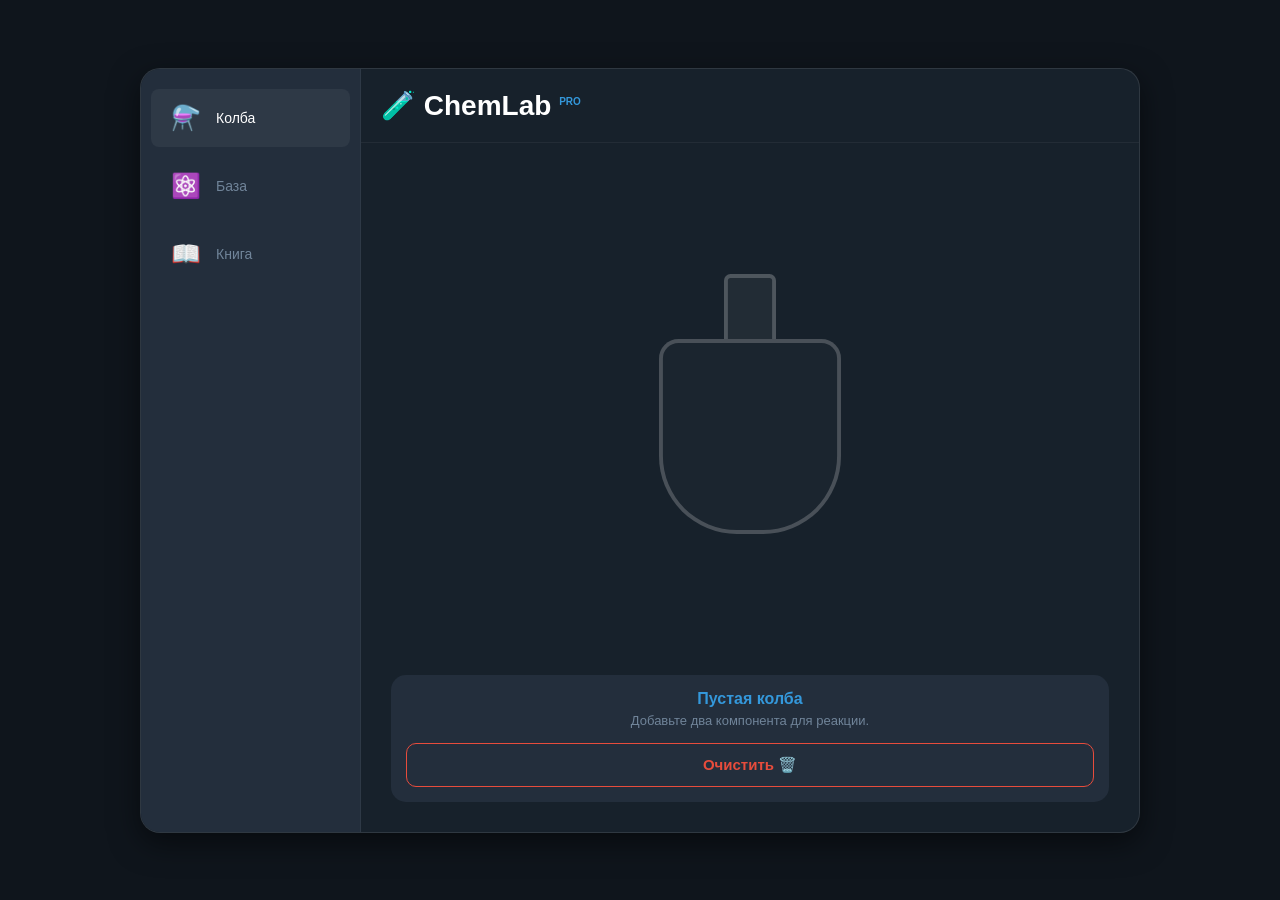
<file: docs/index.html>
<!DOCTYPE html>
<html lang="ru">
<head>
    <meta charset="UTF-8">
    <meta name="viewport" content="width=device-width, initial-scale=1.0, user-scalable=no">
    <title>ChemLab PRO</title>
    <script src="https://telegram.org/js/telegram-web-app.js"></script>
    <link rel="stylesheet" href="style.css">
</head>
<body>
    <div class="app-container">
        
        <nav class="bottom-nav">
            <button class="nav-item active" id="nav-lab">
                <span class="icon">⚗️</span><span>Колба</span>
            </button>
            <button class="nav-item" id="nav-elements">
                <span class="icon">⚛️</span><span>База</span>
            </button>
            <button class="nav-item" id="nav-info">
                <span class="icon">📖</span><span>Книга</span>
            </button>
        </nav>

        <div class="main-content">
            <header class="header">
                <h1>🧪 ChemLab <span style="font-size: 10px; color: #3498db; vertical-align: super;">PRO</span></h1>
            </header>

            <!-- Экран 1: Лаборатория -->
            <main id="view-lab" class="view active-view">
                <div class="flask-area">
                    <div class="flask">
                        <div class="flask-neck"></div>
                        <div class="flask-body">
                            <div id="precipitate" class="precipitate"></div>
                            <div id="liquid" class="liquid"></div>
                            <div id="bubbles" class="bubbles"></div>
                        </div>
                    </div>
                </div>
                <div class="status-panel">
                    <h3 id="reaction-title">Пустая колба</h3>
                    <p id="reaction-desc">Добавьте два компонента для реакции.</p>
                    <button id="reset-btn" class="action-btn clear">Очистить 🗑️</button>
                </div>
            </main>

            <!-- Экран 2: База элементов -->
            <main id="view-elements" class="view">
                <input type="text" id="search-input" class="search-bar" placeholder="🔍 Поиск элемента...">
                <div class="grid-container" id="elements-grid"></div>
            </main>

            <!-- Экран 3: КНИГА (Инфо) -->
            <main id="view-info" class="view">
                
                <!-- Оглавление -->
                <div id="book-toc" class="book-toc">
                    <h2>📖 Химическая энциклопедия</h2>
                    <p style="color: var(--hint); font-size: 13px; margin-bottom: 15px;">Выберите вещество для чтения</p>
                    <div id="toc-list" class="toc-list"></div>
                </div>

                <!-- Страница книги -->
                <div id="info-card" class="book-page" style="display: none;">
                    <button class="back-btn" id="back-to-toc">← К оглавлению</button>
                    
                    <div class="book-header">
                        <div id="info-symbol" class="info-symbol">H</div>
                        <div>
                            <h2 id="info-name">Водород</h2>
                            <p id="info-type" class="book-type">Неметалл</p>
                        </div>
                    </div>
                    
                    <div class="book-content">
                        <p id="info-desc" class="book-desc">Описание...</p>
                        <h4 style="margin-top: 15px; margin-bottom: 5px; border-bottom: 1px solid #ccc; padding-bottom: 5px;">Взаимодействует с:</h4>
                        <div id="info-reacts" class="tags-container"></div>
                    </div>

                    <div class="book-footer">
                        <button id="prev-page" class="page-btn">← Пред.</button>
                        <span id="page-num" class="page-num">1</span>
                        <button id="next-page" class="page-btn">След. →</button>
                    </div>

                    <button id="add-to-flask-btn" class="action-btn add" style="margin-top: 10px;">➕ Залить в колбу</button>
                </div>

            </main>
        </div>

    </div>
    <script src="app.js"></script>
</body>
</html>
</file>
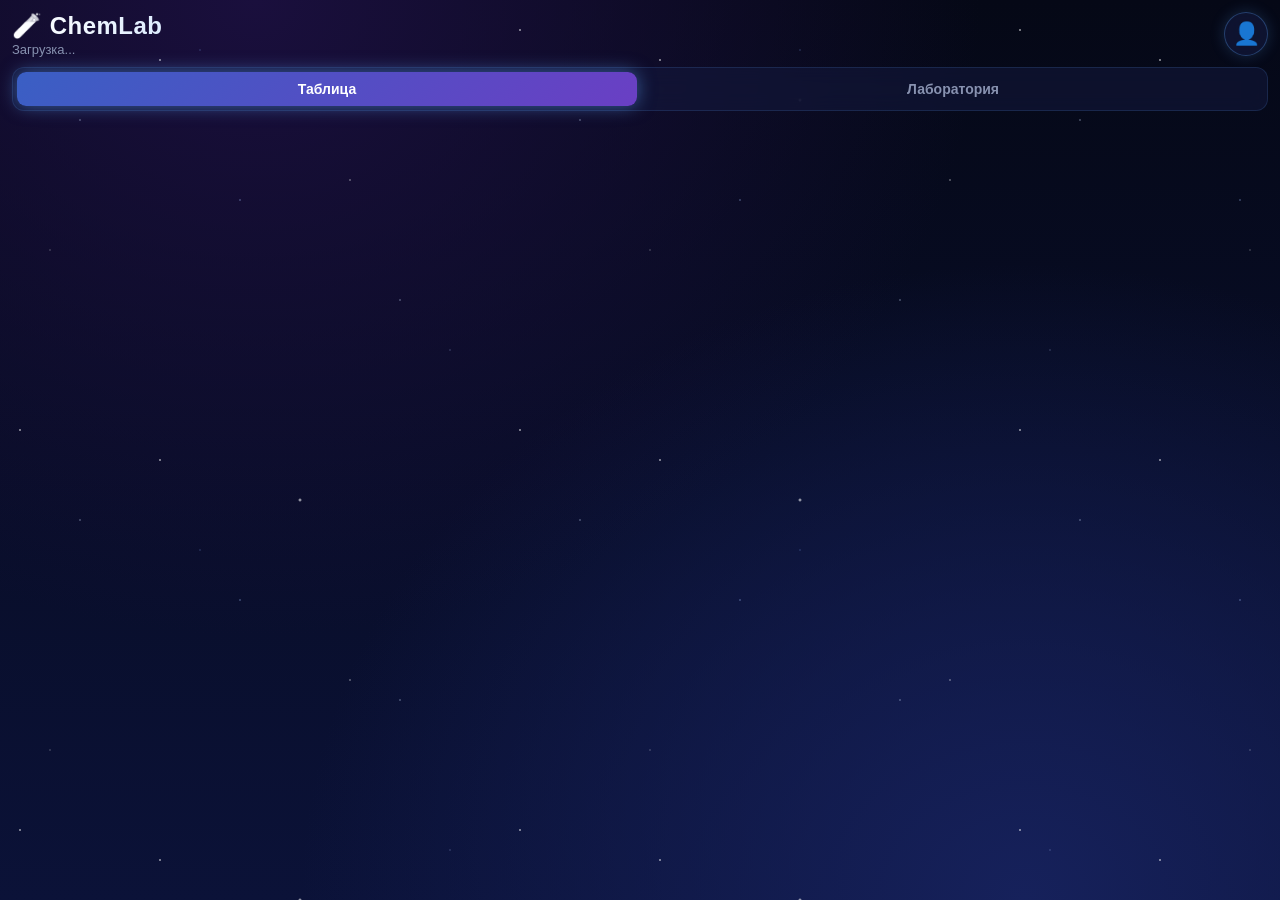
<file: webapp/index.html>
<!DOCTYPE html>
<html lang="ru">
<head>
    <meta charset="UTF-8" />
    <meta name="viewport" content="width=device-width, initial-scale=1.0, maximum-scale=1.0, user-scalable=no" />
    <title>ChemLab</title>
    <script src="https://telegram.org/js/telegram-web-app.js"></script>
    <link rel="stylesheet" href="style.css" />
</head>
<body>
    <div id="effects-layer"></div>

    <header>
        <div class="header-left">
            <h1>🧪 ChemLab</h1>
            <p id="user-info">Загрузка...</p>
        </div>
        <button id="profile-btn" class="profile-btn">
            <span id="profile-avatar">👤</span>
        </button>
    </header>

    <nav class="tabs">
        <button class="tab active" data-tab="table">Таблица</button>
        <button class="tab" data-tab="lab">Лаборатория</button>
    </nav>

    <main>
        <section data-view="table">
            <div id="periodic-table" class="periodic-table"></div>
            <div id="details-panel" class="details-panel hidden">
                <button id="close-details" class="close-btn">✕</button>
                <div id="details-content"></div>
            </div>
        </section>

        <section data-view="lab" class="hidden">
            <div class="quick-add">
                <input type="text" id="quick-input" placeholder="Номер, символ или формула" />
                <button id="quick-btn">+</button>
            </div>

            <div class="reactor">
                <div class="reactor-label">Реактор</div>
                <div id="reactor-items" class="reactor-items">
                    <div class="reactor-empty">Добавь реагенты из палитры ↓</div>
                </div>
                <div class="reactor-actions">
                    <button id="clear-btn" class="btn-secondary">Очистить</button>
                    <button id="mix-btn" class="btn-primary">⚡ Смешать!</button>
                </div>
            </div>

            <div id="result-area" class="result-area"></div>

            <div class="palette-label">Элементы</div>
            <div id="palette" class="palette"></div>

            <div class="palette-label" style="margin-top: 18px;">Соединения</div>
            <div id="molecules-palette" class="palette molecules"></div>
        </section>
    </main>

    <!-- Профиль -->
    <div id="profile-modal" class="profile-modal hidden">
        <div class="profile-content">
            <button id="profile-close" class="close-btn">✕</button>

            <div class="profile-header">
                <div class="profile-avatar-big" id="profile-avatar-big">👤</div>
                <div class="profile-name" id="profile-name">Пользователь</div>
                <div class="profile-sub" id="profile-sub">@username</div>
            </div>

            <div class="profile-stats">
                <div class="stat">
                    <div class="stat-value" id="stat-total">0</div>
                    <div class="stat-label">Реакций</div>
                </div>
                <div class="stat">
                    <div class="stat-value" id="stat-unique">0</div>
                    <div class="stat-label">Уникальных</div>
                </div>
                <div class="stat">
                    <div class="stat-value" id="stat-progress">0%</div>
                    <div class="stat-label">База</div>
                </div>
            </div>

            <div class="profile-section-title">
                <span>История</span>
                <button id="clear-history" class="link-btn">Очистить</button>
            </div>

            <div id="history-list" class="history-list">
                <div class="history-empty">Здесь появятся твои реакции</div>
            </div>
        </div>
    </div>

    <script src="app.js"></script>
</body>
</html>
</file>
<file: docs/style.css>
:root {
    --bg: var(--tg-theme-bg-color, #17212b);
    --text: var(--tg-theme-text-color, #ffffff);
    --hint: var(--tg-theme-hint-color, #708499);
    --btn-bg: var(--tg-theme-secondary-bg-color, #232e3c);
    --accent: #3498db;
    
    --paper-bg: #fdf6e3;
    --paper-text: #333333;
    --paper-hint: #666666;
}

* { box-sizing: border-box; -webkit-tap-highlight-color: transparent; }

body {
    font-family: -apple-system, BlinkMacSystemFont, 'Segoe UI', Roboto, sans-serif;
    background: var(--bg);
    color: var(--text);
    margin: 0; padding: 0;
    height: 100vh;
    overflow: hidden;
    display: flex;
    justify-content: center;
}

.app-container {
    display: flex;
    flex-direction: column;
    height: 100%;
    width: 100%;
    background: var(--bg);
}

.main-content {
    flex: 1;
    display: flex;
    flex-direction: column;
    overflow: hidden;
}

.header { text-align: center; padding: 15px 0; font-size: 14px; font-weight: bold; border-bottom: 1px solid rgba(255,255,255,0.05); }

/* --- Навигация --- */
.bottom-nav { display: flex; background: var(--btn-bg); border-top: 1px solid rgba(255,255,255,0.05); padding: 5px; order: 2; }
.nav-item { flex: 1; display: flex; flex-direction: column; align-items: center; background: transparent; border: none; color: var(--hint); font-size: 11px; padding: 8px 0; border-radius: 8px; transition: 0.2s; cursor: pointer; }
.nav-item.active { color: var(--text); background: rgba(255,255,255,0.05); }
.nav-item .icon { font-size: 20px; margin-bottom: 2px; }

/* --- Экраны --- */
.view { display: none; flex-direction: column; padding: 15px; overflow-y: auto; flex: 1; }
.view.active-view { display: flex; }

/* --- Лаборатория --- */
.flask-area { flex: 1; display: flex; justify-content: center; align-items: center; min-height: 250px; }
.flask { position: relative; width: 140px; height: 200px; }
.flask-neck { width: 40px; height: 50px; background: rgba(255,255,255,0.05); border: 3px solid rgba(255,255,255,0.2); border-bottom: none; margin: 0 auto; border-radius: 5px 5px 0 0; }
.flask-body { position: absolute; bottom: 0; width: 100%; height: 150px; background: rgba(255,255,255,0.02); border: 3px solid rgba(255,255,255,0.2); border-radius: 15px 15px 60px 60px; overflow: hidden; display: flex; align-items: flex-end; }
.liquid { width: 100%; height: 0%; background-color: transparent; transition: all 0.5s ease-in-out; position: absolute; bottom: 0; z-index: 1; }
.precipitate { position: absolute; bottom: 0; width: 100%; height: 0%; background: #95a5a6; z-index: 0; transition: all 0.5s; opacity: 0.9; border-top-left-radius: 20px; border-top-right-radius: 20px; }
.bubbles { position: absolute; bottom: 0; width: 100%; height: 100%; z-index: 2; pointer-events: none; }
.bubble { position: absolute; bottom: 0; background: rgba(255, 255, 255, 0.7); border-radius: 50%; animation: rise 1s infinite ease-in; }
@keyframes rise { 0% { transform: translateY(0); opacity: 1; } 100% { transform: translateY(-150px); opacity: 0; } }

.status-panel { background: var(--btn-bg); border-radius: 15px; padding: 15px; text-align: center; margin-top: 10px; }
.status-panel h3 { margin: 0 0 5px 0; font-size: 16px; color: var(--accent); }
.status-panel p { margin: 0; font-size: 13px; color: var(--hint); }

/* --- Поиск и Сетка --- */
.search-bar { width: 100%; padding: 12px; border-radius: 10px; border: 1px solid rgba(255,255,255,0.1); background: var(--btn-bg); color: var(--text); font-size: 14px; margin-bottom: 15px; outline: none; }
.grid-container { display: grid; grid-template-columns: 1fr 1fr; gap: 10px; padding-bottom: 20px; }
.chem-card { background: var(--btn-bg); border-radius: 12px; padding: 15px 10px; text-align: center; border-bottom: 4px solid var(--color); cursor: pointer; }
.chem-card .sym { font-size: 20px; font-weight: bold; color: var(--color); }
.chem-card .name { font-size: 12px; margin-top: 5px; color: var(--text); }

/* --- КНИГА: Оглавление --- */
.book-toc { padding-bottom: 20px; }
.book-toc h2 { text-align: center; margin-top: 0; }
.toc-list { display: flex; flex-direction: column; gap: 5px; }
.toc-item { display: flex; justify-content: space-between; padding: 10px; background: var(--btn-bg); border-radius: 8px; cursor: pointer; border-left: 4px solid var(--color); font-size: 14px; }
.toc-item:active { background: rgba(255,255,255,0.1); }
.toc-item .toc-dots { flex-grow: 1; border-bottom: 1px dotted var(--hint); margin: 0 10px; opacity: 0.3; margin-bottom: 5px; }
.toc-item .toc-page { color: var(--hint); font-size: 12px; }

/* --- КНИГА: Страница --- */
.book-page { 
    background: var(--paper-bg); 
    color: var(--paper-text); 
    border-radius: 5px 15px 15px 5px;
    padding: 25px 25px 25px 35px; /* Увеличили отступ слева, чтобы текст не наезжал на корешок */
    box-shadow: -5px 5px 15px rgba(0,0,0,0.3), inset 5px 0 10px rgba(0,0,0,0.05); 
    position: relative;
    font-family: 'Georgia', serif;
    border-left: 5px solid #d4c5a9;
    min-height: 100%;
}

.back-btn { background: transparent; border: none; color: var(--paper-hint); font-size: 14px; text-align: left; padding: 0 0 15px 0; cursor: pointer; font-family: sans-serif;}

.book-header { 
    display: flex; 
    align-items: center; 
    gap: 15px; 
    margin-bottom: 20px; 
    border-bottom: 2px solid #d4c5a9; 
    padding-bottom: 15px; 
    flex-wrap: wrap; /* Если формула длинная, перенесет на новую строку */
}

/* ИСПРАВЛЕНИЕ: Теперь это прямоугольник, который подстраивается под длину текста */
.info-symbol { 
    font-size: 32px; 
    font-weight: bold; 
    background: rgba(0,0,0,0.05); 
    min-width: 70px;
    height: 70px;
    padding: 0 15px; /* Отступы по бокам */
    display: flex; 
    align-items: center; 
    justify-content: center; 
    border-radius: 12px; /* Скругленные углы вместо круга */
    color: #333; 
}

.book-header h2 { margin: 0; font-size: 22px; color: #222; }
.book-type { margin: 0; color: var(--paper-hint); font-size: 14px; font-style: italic; }

.book-content { min-height: 200px; font-size: 16px; line-height: 1.6; }
.book-desc { margin-bottom: 15px; text-indent: 25px; }
.tags-container { display: flex; flex-wrap: wrap; gap: 8px; margin-top: 10px;}
.tag { 
    background: #fff; 
    padding: 5px 10px; 
    border-radius: 4px; 
    font-size: 13px; 
    color: #333; 
    border: 1px solid #d4c5a9; 
    font-family: sans-serif;
    box-shadow: 1px 1px 3px rgba(0,0,0,0.05);
}

.book-footer { display: flex; justify-content: space-between; align-items: center; margin-top: 30px; padding-top: 15px; border-top: 1px solid #d4c5a9; font-family: sans-serif; }
.page-btn { background: transparent; border: none; color: #2980b9; font-size: 14px; cursor: pointer; font-weight: bold; }
.page-btn:disabled { color: #ccc; cursor: not-allowed; }
.page-num { font-size: 13px; color: var(--paper-hint); font-style: italic;}

/* --- Кнопки --- */
.action-btn { width: 100%; padding: 12px; border: none; border-radius: 10px; font-weight: bold; font-size: 15px; margin-top: 20px; cursor: pointer; font-family: sans-serif;}
.action-btn.add { background: #3498db; color: white; box-shadow: 0 4px 10px rgba(52, 152, 219, 0.3); }
.action-btn.clear { background: transparent; border: 1px solid #e74c3c; color: #e74c3c; margin-top: 15px; }

/* ========================================= */
/* ======== ПК ВЕРСИЯ (ЭКРАН > 768px) ====== */
/* ========================================= */
@media (min-width: 768px) {
    body { background: #0f151c; align-items: center; }
    .app-container { flex-direction: row; max-width: 1000px; height: 85vh; border-radius: 20px; box-shadow: 0 10px 30px rgba(0,0,0,0.5); overflow: hidden; border: 1px solid rgba(255,255,255,0.1); }
    
    .bottom-nav { flex-direction: column; width: 220px; border-top: none; border-right: 1px solid rgba(255,255,255,0.05); padding: 20px 10px; order: -1; justify-content: flex-start; gap: 10px; }
    .nav-item { flex: 0 0 auto; flex-direction: row; justify-content: flex-start; padding: 15px 20px; font-size: 14px; gap: 15px; }
    .nav-item .icon { margin-bottom: 0; font-size: 24px; }
    
    .header { padding: 20px; text-align: left; border-bottom: 1px solid rgba(255,255,255,0.05); }
    .header h1 { margin: 0; }
    .view { padding: 30px; }
    .grid-container { grid-template-columns: repeat(auto-fill, minmax(130px, 1fr)); gap: 15px; }
    .flask { transform: scale(1.3); margin-bottom: 30px; }
    
    /* На ПК страница книги выглядит еще более объемной */
    .book-page { padding: 40px 40px 40px 50px; }
}
</file>
<file: webapp/style.css>
:root {
    --bg-1: #050816;
    --bg-2: #0b1238;
    --bg-3: #1a0f3d;
    --text: #eaf0ff;
    --hint: #8892b0;
    --card: rgba(20, 27, 65, 0.6);
    --accent: #5288c1;
    --accent-glow: #5fa8ff;
    --alkali: #ff6b6b;
    --alkaline: #ffa94d;
    --transition: #ffd43b;
    --post-transition: #69db7c;
    --metalloid: #38d9a9;
    --nonmetal: #4dabf7;
    --halogen: #9775fa;
    --noble: #f783ac;
}

* { box-sizing: border-box; margin: 0; padding: 0; }
html, body { overscroll-behavior: none; }

body {
    font-family: -apple-system, BlinkMacSystemFont, "Segoe UI", Roboto, sans-serif;
    background: radial-gradient(ellipse at 20% 0%, var(--bg-3) 0%, transparent 50%),
                radial-gradient(ellipse at 80% 100%, #16215b 0%, transparent 50%),
                linear-gradient(180deg, var(--bg-1) 0%, var(--bg-2) 100%);
    background-attachment: fixed;
    color: var(--text);
    padding: 12px;
    min-height: 100vh;
    position: relative;
    overflow-x: hidden;
}

body::before, body::after {
    content: "";
    position: fixed;
    inset: 0;
    pointer-events: none;
    z-index: 0;
    background-repeat: repeat;
}
body::before {
    background-image:
        radial-gradient(1.5px 1.5px at 20px 30px, #fff, transparent),
        radial-gradient(1px 1px at 80px 120px, #cfe0ff, transparent),
        radial-gradient(1.5px 1.5px at 160px 60px, #fff, transparent),
        radial-gradient(1px 1px at 240px 200px, #a9c4ff, transparent),
        radial-gradient(2px 2px at 300px 100px, #fff, transparent),
        radial-gradient(1px 1px at 400px 300px, #cfe0ff, transparent);
    background-size: 500px 400px;
    opacity: 0.85;
    animation: twinkle 4s ease-in-out infinite alternate;
}
body::after {
    background-image:
        radial-gradient(1px 1px at 50px 250px, #fff, transparent),
        radial-gradient(1px 1px at 200px 50px, #8ab4ff, transparent),
        radial-gradient(1.5px 1.5px at 350px 180px, #fff, transparent),
        radial-gradient(1px 1px at 450px 350px, #b8c9ff, transparent);
    background-size: 600px 500px;
    opacity: 0.5;
    animation: twinkle 6s ease-in-out infinite alternate-reverse;
}
@keyframes twinkle { 0% { opacity: 0.3; } 100% { opacity: 0.9; } }

header, nav, main { position: relative; z-index: 1; }

header { margin-bottom: 10px; }
header h1 {
    font-size: 24px;
    margin-bottom: 2px;
    background: linear-gradient(90deg, #fff 0%, #5fa8ff 60%, #a56bff 100%);
    -webkit-background-clip: text;
    -webkit-text-fill-color: transparent;
    background-clip: text;
    letter-spacing: 0.5px;
}
#user-info { color: var(--hint); font-size: 13px; }
.hidden { display: none !important; }

.tabs {
    display: flex;
    gap: 6px;
    background: rgba(20, 27, 65, 0.5);
    backdrop-filter: blur(10px);
    -webkit-backdrop-filter: blur(10px);
    border: 1px solid rgba(95, 168, 255, 0.15);
    border-radius: 12px;
    padding: 4px;
    margin-bottom: 14px;
}
.tab {
    flex: 1;
    padding: 9px;
    border: none;
    background: transparent;
    color: var(--hint);
    font-size: 14px;
    font-weight: 600;
    border-radius: 9px;
    cursor: pointer;
    transition: all 0.2s;
}
.tab.active {
    background: linear-gradient(135deg, #3a5fc4, #6a3fc4);
    color: #fff;
    box-shadow: 0 0 18px rgba(95, 168, 255, 0.5);
}

.periodic-table {
    display: grid;
    grid-template-columns: repeat(18, 1fr);
    gap: 2px;
    margin-bottom: 20px;
}
.element {
    aspect-ratio: 1;
    background: var(--card);
    border-radius: 4px;
    display: flex;
    flex-direction: column;
    align-items: center;
    justify-content: center;
    cursor: pointer;
    padding: 2px;
    transition: transform 0.15s, box-shadow 0.2s;
    position: relative;
    min-width: 0;
    overflow: hidden;
    user-select: none;
}
.element:hover { box-shadow: 0 0 12px currentColor; z-index: 2; }
.element:active { transform: scale(0.9); }
.element .num { font-size: 7px; color: var(--hint); line-height: 1; position: absolute; top: 2px; left: 3px; }
.element .sym { font-size: 13px; font-weight: 700; line-height: 1; }
.element .name { font-size: 6px; color: var(--hint); line-height: 1; margin-top: 1px; text-align: center; overflow: hidden; text-overflow: ellipsis; white-space: nowrap; max-width: 100%; }

.element.alkali { background: var(--alkali); color: #1a1a1a; }
.element.alkaline { background: var(--alkaline); color: #1a1a1a; }
.element.transition { background: var(--transition); color: #1a1a1a; }
.element.post-transition { background: var(--post-transition); color: #1a1a1a; }
.element.metalloid { background: var(--metalloid); color: #1a1a1a; }
.element.nonmetal { background: var(--nonmetal); color: #1a1a1a; }
.element.halogen { background: var(--halogen); color: #fff; }
.element.noble { background: var(--noble); color: #1a1a1a; }

.element.alkali .num, .element.alkaline .num, .element.transition .num,
.element.post-transition .num, .element.metalloid .num, .element.nonmetal .num,
.element.noble .num { color: rgba(0,0,0,0.5); }
.element.alkali .name, .element.alkaline .name, .element.transition .name,
.element.post-transition .name, .element.metalloid .name, .element.nonmetal .name,
.element.noble .name { color: rgba(0,0,0,0.6); }
.element.halogen .num, .element.halogen .name { color: rgba(255,255,255,0.75); }

.details-panel {
    position: fixed;
    bottom: 0; left: 0; right: 0;
    background: rgba(11, 18, 56, 0.92);
    backdrop-filter: blur(20px);
    -webkit-backdrop-filter: blur(20px);
    border-top: 1px solid rgba(95, 168, 255, 0.3);
    border-radius: 20px 20px 0 0;
    padding: 20px;
    max-height: 70vh;
    overflow-y: auto;
    box-shadow: 0 -10px 40px rgba(95, 168, 255, 0.25);
    transition: transform 0.3s ease;
    z-index: 100;
}
.details-panel.hidden { transform: translateY(110%); }
.close-btn { position: absolute; top: 12px; right: 16px; background: transparent; border: none; color: var(--hint); font-size: 20px; cursor: pointer; padding: 4px 8px; }
.details-panel .symbol-large { display: inline-block; font-size: 48px; font-weight: 700; margin-right: 12px; vertical-align: middle; text-shadow: 0 0 20px currentColor; }
.details-panel .element-name { display: inline-block; font-size: 22px; vertical-align: middle; }
.details-panel .row { display: flex; justify-content: space-between; padding: 8px 0; border-bottom: 1px solid rgba(95, 168, 255, 0.12); font-size: 14px; }
.details-panel .row span:first-child { color: var(--hint); }
.details-panel .desc { margin-top: 14px; font-size: 14px; line-height: 1.5; opacity: 0.9; }

.quick-add { display: flex; gap: 8px; margin-bottom: 12px; }
.quick-add input {
    flex: 1;
    padding: 12px 14px;
    border-radius: 10px;
    border: 1px solid rgba(95, 168, 255, 0.25);
    background: rgba(20, 27, 65, 0.6);
    backdrop-filter: blur(8px);
    color: var(--text);
    font-size: 15px;
    outline: none;
    transition: all 0.15s;
}
.quick-add input:focus {
    border-color: var(--accent-glow);
    box-shadow: 0 0 15px rgba(95, 168, 255, 0.5);
}
.quick-add button {
    width: 48px;
    border: none;
    border-radius: 10px;
    background: linear-gradient(135deg, #3a5fc4, #6a3fc4);
    color: #fff;
    font-size: 22px;
    font-weight: 700;
    cursor: pointer;
    transition: transform 0.1s, box-shadow 0.2s;
    box-shadow: 0 0 15px rgba(95, 168, 255, 0.4);
}
.quick-add button:active { transform: scale(0.95); }

.reactor {
    background: rgba(20, 27, 65, 0.55);
    backdrop-filter: blur(12px);
    -webkit-backdrop-filter: blur(12px);
    border-radius: 14px;
    padding: 14px;
    margin-bottom: 12px;
    border: 2px dashed rgba(95, 168, 255, 0.35);
    min-height: 130px;
    position: relative;
    overflow: hidden;
    transition: border-color 0.3s, box-shadow 0.3s;
}
.reactor::before {
    content: "";
    position: absolute;
    inset: -50%;
    background: conic-gradient(from 0deg, transparent, rgba(95, 168, 255, 0.15), transparent 30%);
    animation: rotate-glow 6s linear infinite;
    pointer-events: none;
    z-index: 0;
}
@keyframes rotate-glow { to { transform: rotate(360deg); } }
.reactor > * { position: relative; z-index: 1; }
.reactor.active {
    border-color: rgba(95, 168, 255, 0.9);
    box-shadow: 0 0 30px rgba(95, 168, 255, 0.5), inset 0 0 30px rgba(95, 168, 255, 0.1);
}
.reactor-label {
    font-size: 12px;
    color: var(--hint);
    text-transform: uppercase;
    letter-spacing: 2px;
    margin-bottom: 10px;
}
.reactor-items { display: flex; flex-wrap: wrap; gap: 8px; min-height: 50px; align-items: center; }
.reactor-empty { color: var(--hint); font-size: 13px; font-style: italic; }

.chip {
    background: linear-gradient(135deg, #3a5fc4, #5fa8ff);
    color: #fff;
    padding: 8px 14px;
    border-radius: 20px;
    font-weight: 700;
    font-size: 15px;
    cursor: pointer;
    transition: transform 0.1s, box-shadow 0.2s;
    user-select: none;
    animation: pop-in 0.25s cubic-bezier(0.34, 1.56, 0.64, 1);
    display: inline-flex;
    align-items: center;
    gap: 6px;
    box-shadow: 0 0 12px rgba(95, 168, 255, 0.5);
}
.chip:active { transform: scale(0.9); }
.chip-index { font-size: 10px; opacity: 0.7; font-weight: 400; }
@keyframes pop-in {
    from { transform: scale(0); opacity: 0; }
    to { transform: scale(1); opacity: 1; }
}

.reactor-actions { display: flex; gap: 8px; margin-top: 14px; }
.btn-primary, .btn-secondary {
    flex: 1;
    padding: 12px;
    border: none;
    border-radius: 10px;
    font-size: 15px;
    font-weight: 700;
    cursor: pointer;
    transition: transform 0.1s, box-shadow 0.2s;
}
.btn-primary {
    background: linear-gradient(135deg, #6a3fc4, #a56bff);
    color: #fff;
    box-shadow: 0 0 20px rgba(165, 107, 255, 0.5);
}
.btn-primary:active { transform: scale(0.97); box-shadow: 0 0 30px rgba(165, 107, 255, 0.9); }
.btn-secondary {
    background: rgba(95, 168, 255, 0.12);
    color: var(--text);
    border: 1px solid rgba(95, 168, 255, 0.25);
}
.btn-secondary:active { transform: scale(0.97); }

.result-area { margin-bottom: 16px; }
.result-card {
    background: rgba(20, 27, 65, 0.7);
    backdrop-filter: blur(14px);
    -webkit-backdrop-filter: blur(14px);
    border-radius: 14px;
    padding: 18px;
    animation: slide-up 0.35s cubic-bezier(0.34, 1.56, 0.64, 1);
    border-left: 5px solid var(--accent-glow);
    box-shadow: 0 8px 30px rgba(0,0,0,0.4);
}
.result-card.success {
    border-left-color: #51cf66;
    box-shadow: 0 0 30px rgba(81, 207, 102, 0.3), 0 8px 30px rgba(0,0,0,0.4);
}
.result-card.nothing { border-left-color: #868e96; }
.result-card.error {
    border-left-color: #ff6b6b;
    box-shadow: 0 0 30px rgba(255, 107, 107, 0.3), 0 8px 30px rgba(0,0,0,0.4);
}
.result-card .emoji-big {
    font-size: 44px;
    margin-bottom: 8px;
    display: block;
    animation: bounce 0.8s cubic-bezier(0.34, 1.56, 0.64, 1);
    text-shadow: 0 0 20px currentColor;
}
.result-card .reaction-name { font-size: 20px; font-weight: 700; margin-bottom: 4px; }
.result-card .reaction-eq {
    font-family: "Courier New", monospace;
    font-size: 15px;
    color: var(--accent-glow);
    margin-bottom: 10px;
    padding: 10px 12px;
    background: rgba(95, 168, 255, 0.12);
    border: 1px solid rgba(95, 168, 255, 0.2);
    border-radius: 8px;
    text-align: center;
    overflow-x: auto;
    text-shadow: 0 0 8px rgba(95, 168, 255, 0.6);
}
.result-card .reaction-effect { font-size: 13px; color: var(--hint); margin-bottom: 10px; }
.result-card .reaction-desc { font-size: 14px; line-height: 1.5; }
.result-card.nothing .reaction-name { color: var(--hint); }

@keyframes slide-up {
    from { transform: translateY(20px); opacity: 0; }
    to { transform: translateY(0); opacity: 1; }
}
@keyframes bounce {
    0% { transform: scale(0); }
    60% { transform: scale(1.4); }
    100% { transform: scale(1); }
}

.palette-label {
    font-size: 12px;
    color: var(--hint);
    text-transform: uppercase;
    letter-spacing: 2px;
    margin-bottom: 8px;
}
.palette {
    display: grid;
    grid-template-columns: repeat(9, 1fr);
    gap: 4px;
    padding-bottom: 12px;
}
.palette.molecules {
    grid-template-columns: repeat(6, 1fr);
    gap: 3px;
    padding-bottom: 20px;
}
.palette-btn {
    aspect-ratio: 1;
    border: none;
    border-radius: 6px;
    font-weight: 700;
    font-size: 12px;
    cursor: pointer;
    color: #1a1a1a;
    transition: transform 0.1s, box-shadow 0.2s;
    user-select: none;
    padding: 0;
    min-width: 0;
}
.palette-btn:active { transform: scale(0.85); }
.palette-btn.alkali { background: var(--alkali); }
.palette-btn.alkaline { background: var(--alkaline); }
.palette-btn.transition { background: var(--transition); }
.palette-btn.post-transition { background: var(--post-transition); }
.palette-btn.metalloid { background: var(--metalloid); }
.palette-btn.nonmetal { background: var(--nonmetal); }
.palette-btn.halogen { background: var(--halogen); color: #fff; }
.palette-btn.noble { background: var(--noble); }
.palette-btn.hint {
    box-shadow: 0 0 0 2px #51cf66, 0 0 14px rgba(81,207,102,0.8);
    animation: hint-pulse 1.5s ease-in-out infinite;
}
@keyframes hint-pulse {
    0%, 100% { box-shadow: 0 0 0 2px #51cf66, 0 0 8px rgba(81,207,102,0.5); }
    50% { box-shadow: 0 0 0 2px #51cf66, 0 0 20px rgba(81,207,102,1); }
}

.palette-btn.molecule {
    font-size: 10px;
    font-weight: 700;
    color: #fff;
    padding: 4px;
    text-shadow: 0 1px 2px rgba(0,0,0,0.4);
}
.palette-btn.mol-water { background: linear-gradient(135deg, #4dabf7, #1c7ed6); }
.palette-btn.mol-acid  { background: linear-gradient(135deg, #ff6b6b, #c92a2a); }
.palette-btn.mol-base  { background: linear-gradient(135deg, #9775fa, #5f3dc4); }
.palette-btn.mol-gas   { background: linear-gradient(135deg, #38d9a9, #099268); }
.palette-btn.mol-oxide { background: linear-gradient(135deg, #ffa94d, #d9480f); }
.palette-btn.mol-salt  { background: linear-gradient(135deg, #adb5bd, #495057); }

.flash {
    position: fixed;
    inset: 0;
    pointer-events: none;
    z-index: 999;
    animation: flash-out 0.6s ease-out forwards;
}
@keyframes flash-out { from { opacity: 1; } to { opacity: 0; } }

.shake { animation: shake-anim 0.5s cubic-bezier(0.36, 0.07, 0.19, 0.97); }
@keyframes shake-anim {
    10%, 90% { transform: translate(-2px, 0); }
    20%, 80% { transform: translate(4px, -2px); }
    30%, 50%, 70% { transform: translate(-6px, 2px); }
    40%, 60% { transform: translate(6px, -2px); }
}

.particle {
    position: fixed;
    width: 8px;
    height: 8px;
    border-radius: 50%;
    pointer-events: none;
    z-index: 998;
    box-shadow: 0 0 10px currentColor;
}
.palette-btn.mol-organic { background: linear-gradient(135deg, #f783ac, #c2255c); }
/* ===== ПРОФИЛЬ ===== */
.header-left { flex: 1; }
header {
    display: flex;
    align-items: flex-start;
    justify-content: space-between;
    gap: 12px;
}

.profile-btn {
    width: 44px;
    height: 44px;
    border-radius: 50%;
    border: 1px solid rgba(95, 168, 255, 0.3);
    background: rgba(20, 27, 65, 0.6);
    backdrop-filter: blur(10px);
    color: #fff;
    font-size: 22px;
    cursor: pointer;
    display: flex;
    align-items: center;
    justify-content: center;
    transition: all 0.2s;
    flex-shrink: 0;
    box-shadow: 0 0 15px rgba(95, 168, 255, 0.2);
}
.profile-btn:active { transform: scale(0.92); }
.profile-btn:hover { box-shadow: 0 0 20px rgba(95, 168, 255, 0.5); }

.profile-modal {
    position: fixed;
    inset: 0;
    background: rgba(0, 0, 0, 0.6);
    backdrop-filter: blur(6px);
    -webkit-backdrop-filter: blur(6px);
    z-index: 200;
    display: flex;
    align-items: flex-end;
    animation: fade-in 0.25s ease;
}
@keyframes fade-in {
    from { opacity: 0; }
    to { opacity: 1; }
}

.profile-content {
    width: 100%;
    max-height: 90vh;
    background: linear-gradient(180deg, #0b1238 0%, #141b41 100%);
    border-radius: 24px 24px 0 0;
    padding: 24px 20px;
    overflow-y: auto;
    position: relative;
    border-top: 1px solid rgba(95, 168, 255, 0.3);
    animation: slide-up 0.35s cubic-bezier(0.34, 1.56, 0.64, 1);
    box-shadow: 0 -20px 60px rgba(95, 168, 255, 0.3);
}

.profile-header {
    text-align: center;
    margin-bottom: 20px;
    padding-top: 8px;
}
.profile-avatar-big {
    width: 72px;
    height: 72px;
    border-radius: 50%;
    background: linear-gradient(135deg, #3a5fc4, #6a3fc4);
    display: inline-flex;
    align-items: center;
    justify-content: center;
    font-size: 36px;
    margin-bottom: 10px;
    box-shadow: 0 0 30px rgba(95, 168, 255, 0.5);
    overflow: hidden;
}
.profile-avatar-big img {
    width: 100%;
    height: 100%;
    object-fit: cover;
}
.profile-name {
    font-size: 20px;
    font-weight: 700;
    margin-bottom: 2px;
    background: linear-gradient(90deg, #fff, #5fa8ff);
    -webkit-background-clip: text;
    -webkit-text-fill-color: transparent;
    background-clip: text;
}
.profile-sub { color: var(--hint); font-size: 13px; }

.profile-stats {
    display: grid;
    grid-template-columns: repeat(3, 1fr);
    gap: 8px;
    margin-bottom: 22px;
}
.stat {
    background: rgba(95, 168, 255, 0.08);
    border: 1px solid rgba(95, 168, 255, 0.2);
    border-radius: 12px;
    padding: 12px 8px;
    text-align: center;
}
.stat-value {
    font-size: 22px;
    font-weight: 700;
    color: var(--accent-glow);
    text-shadow: 0 0 12px rgba(95, 168, 255, 0.6);
    margin-bottom: 2px;
}
.stat-label {
    font-size: 11px;
    color: var(--hint);
    text-transform: uppercase;
    letter-spacing: 1px;
}

.profile-section-title {
    display: flex;
    justify-content: space-between;
    align-items: center;
    margin-bottom: 10px;
    font-size: 13px;
    text-transform: uppercase;
    letter-spacing: 2px;
    color: var(--hint);
}
.link-btn {
    background: transparent;
    border: none;
    color: #ff6b6b;
    font-size: 12px;
    cursor: pointer;
    text-transform: none;
    letter-spacing: 0;
    padding: 4px 8px;
    border-radius: 6px;
    transition: background 0.15s;
}
.link-btn:active { background: rgba(255, 107, 107, 0.15); }

.history-list {
    display: flex;
    flex-direction: column;
    gap: 6px;
}
.history-empty {
    text-align: center;
    color: var(--hint);
    font-style: italic;
    padding: 30px 0;
    font-size: 14px;
}

.history-item {
    background: rgba(20, 27, 65, 0.6);
    border: 1px solid rgba(95, 168, 255, 0.15);
    border-radius: 10px;
    padding: 10px 12px;
    display: flex;
    align-items: center;
    gap: 10px;
    cursor: pointer;
    transition: all 0.15s;
    animation: slide-up 0.3s ease;
}
.history-item:hover {
    border-color: rgba(95, 168, 255, 0.5);
    background: rgba(95, 168, 255, 0.08);
}
.history-item:active { transform: scale(0.98); }
.history-emoji {
    font-size: 24px;
    flex-shrink: 0;
}
.history-info {
    flex: 1;
    min-width: 0;
}
.history-name {
    font-size: 14px;
    font-weight: 600;
    margin-bottom: 2px;
    white-space: nowrap;
    overflow: hidden;
    text-overflow: ellipsis;
}
.history-eq {
    font-family: "Courier New", monospace;
    font-size: 11px;
    color: var(--accent-glow);
    white-space: nowrap;
    overflow: hidden;
    text-overflow: ellipsis;
    opacity: 0.85;
}
.history-time {
    font-size: 10px;
    color: var(--hint);
    flex-shrink: 0;
}
</file>
